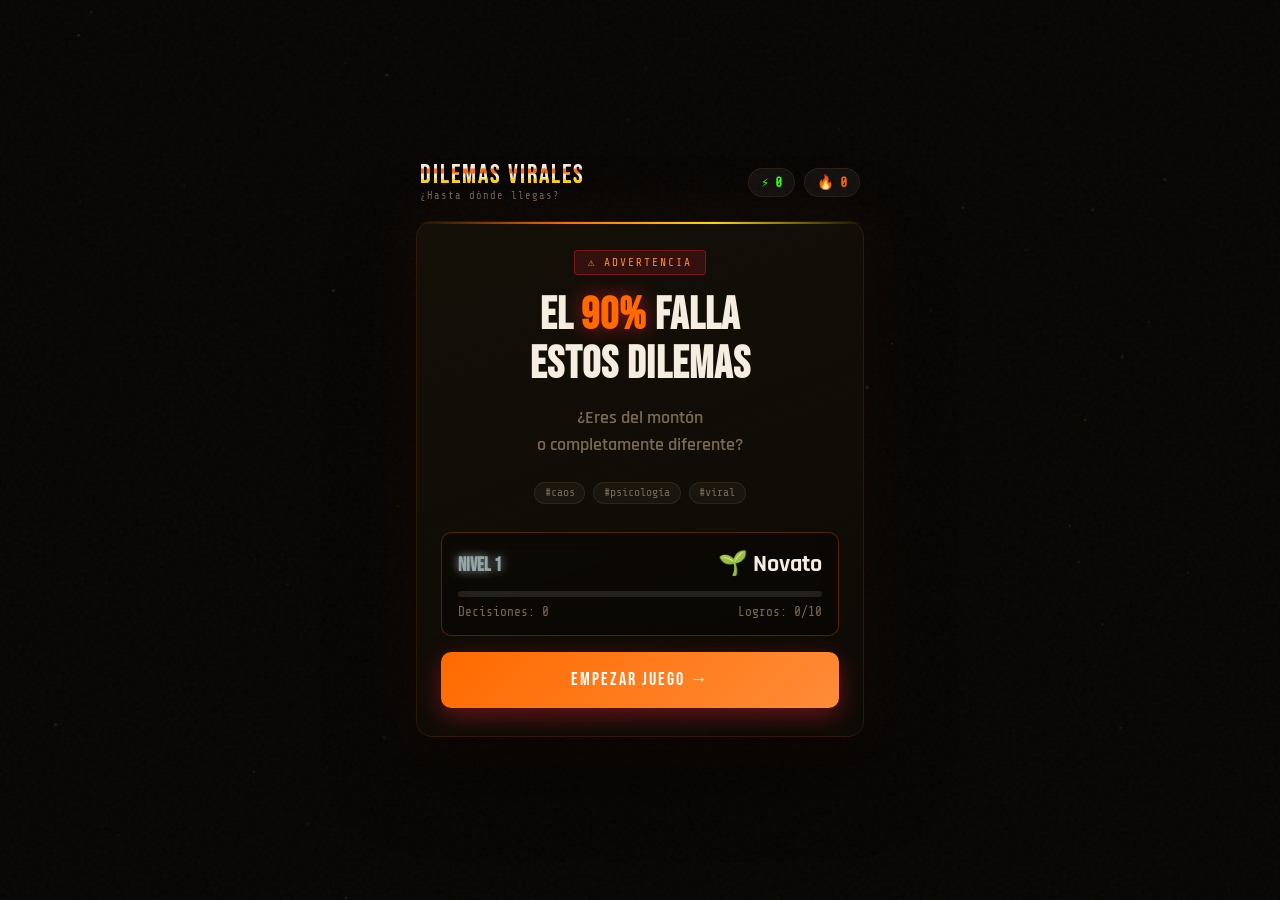
<file: index.html>
<!DOCTYPE html>
<html lang="es">
<head>
    <meta charset="UTF-8">
    <meta name="viewport" content="width=device-width, initial-scale=1.0">
    <title>Dilemas Virales | El juego de decisiones imposibles</title>
    <meta name="description" content="Juega Dilemas Virales: el juego adictivo de decisiones imposibles. Elige entre opciones absurdas y descubre qué piensa la gente.">
    
    <!-- Open Graph para Facebook/LinkedIn -->
    <meta property="og:title" content="🔥 Dilemas Virales | ¿Eres EL CAÓTICO? Descúbrelo">
    <meta property="og:description" content="Solo el 12% obtiene este resultado. Juega 5 dilemas y descubre tu arquetipo psicológico.">
    <meta property="og:image" content="https://decisiones-locas.com/og-image.jpg">
    <meta property="og:url" content="https://decisiones-locas.com">
    <meta property="og:type" content="website">
    <meta property="og:site_name" content="Decisiones Locas">
    
    <!-- Twitter Cards -->
    <meta name="twitter:card" content="summary_large_image">
    <meta name="twitter:title" content="🔥 Dilemas Virales | ¿Eres EL CAÓTICO?">
    <meta name="twitter:description" content="Solo el 12% obtiene este resultado. ¿Y tú?">
    <meta name="twitter:image" content="https://decisiones-locas.com/twitter-image.jpg">
    <meta name="twitter:site" content="@decisioneslocas">
    
    <!-- Meta tags adicionales para SEO -->
    <meta name="keywords" content="dilemas, juego, test psicológico, viral, decisiones, entretenimiento, test personalidad, dilemas imposibles">
    <meta name="author" content="Decisiones Locas">
    <meta name="robots" content="index, follow">
    <link rel="canonical" href="https://decisiones-locas.com">
    
    
    <!-- Google tag (gtag.js) -->
<script async src="https://www.googletagmanager.com/gtag/js?id=G-DX4VC4KR12"></script>
<script>
  window.dataLayer = window.dataLayer || [];
  function gtag(){dataLayer.push(arguments);}
  gtag('js', new Date());

  gtag('config', 'G-DX4VC4KR12');
</script>
    
    <!-- Structured Data para SEO -->
    <script type="application/ld+json">
    {
      "@context": "https://schema.org",
      "@type": "Game",
      "name": "Decisiones Locas",
      "description": "Juego de decisiones imposibles con análisis psicológico viral",
      "url": "https://decisiones-locas.com",
      "image": "https://decisiones-locas.com/og-image.jpg",
      "aggregateRating": {
        "@type": "AggregateRating",
        "ratingValue": "4.8",
        "ratingCount": "15000"
      },
      "genre": ["Entertainment", "Psychology", "Quiz"],
      "gamePlatform": "Web Browser"
    }
    </script>
    
    <link rel="preconnect" href="https://fonts.googleapis.com">
    <link href="https://fonts.googleapis.com/css2?family=Bebas+Neue&family=Rajdhani:wght@400;600;700&family=Share+Tech+Mono&display=swap" rel="stylesheet">
    <link rel="stylesheet" href="styles.css">
</head>
<body>
    <div class="scanlines"></div>
    <div class="noise-overlay"></div>
    <canvas id="particleCanvas"></canvas>

    <main class="game-container">
        <header class="game-header">
            <div class="logo-wrap">
                <span class="glitch-text" data-text="DILEMAS VIRALES">DILEMAS VIRALES</span>
                <span class="logo-sub">¿Hasta dónde llegas?</span>
            </div>
            <div class="stats">
                <span class="stat-pill">
                    <span class="stat-icon">⚡</span>
                    <span id="decisionCount">0</span>
                </span>
                <span class="stat-pill streak-pill">
                    <span class="stat-icon">🔥</span>
                    <span id="streak">0</span>
                </span>
            </div>
        </header>

        <section class="game-area" id="gameArea">
            <!-- Pantalla de inicio -->
            <div class="start-screen" id="startScreen">
                <div class="start-badge">⚠️ ADVERTENCIA</div>
                <h2 class="start-title">El <span class="highlight">90%</span> falla<br>estos dilemas</h2>
                <p class="start-sub">¿Eres del montón<br>o completamente diferente?</p>
                <div class="start-tags">
                    <span>#caos</span><span>#psicología</span><span>#viral</span>
                </div>
                
                <!-- Información de nivel y progreso -->
                <div class="level-info" id="levelInfo">
                    <div class="level-header">
                        <span class="level-display" id="levelDisplay">Nivel 1</span>
                        <span class="level-name" id="levelName">🌱 Novato</span>
                    </div>
                    <div class="level-progress-bar">
                        <div class="level-progress" id="levelProgress"></div>
                    </div>
                    <div class="level-stats" id="levelStats">
                        <span>Decisiones: <span id="totalDecisionsDisplay">0</span></span>
                        <span>Logros: <span id="achievementsCount">0</span>/10</span>
                    </div>
                </div>
                
                <button class="btn-primary" id="startBtn">
                    <span class="btn-inner">EMPEZAR JUEGO →</span>
                </button>
            </div>

            <!-- Pantalla de dilema -->
            <div class="dilemma-screen hidden" id="dilemmaScreen">
                <div class="timer-wrap">
                    <div class="timer-container">
                        <div class="timer-bar" id="timerBar"></div>
                    </div>
                    <span class="timer-countdown" id="timerCountdown">5</span>
                </div>
                
                <div class="dilemma-content">
                    <div class="dilemma-number" id="dilemmaNum">DILEMA #1</div>
                    <h2 id="dilemmaQuestion" class="dilemma-question"></h2>
                </div>

                <div class="options-container hidden" id="optionsContainer">
                    <button class="option-btn" id="optionA" data-option="A">
                        <span class="option-label">A</span>
                        <span class="option-text" id="textA"></span>
                    </button>
                    <div class="vs-divider">VS</div>
                    <button class="option-btn" id="optionB" data-option="B">
                        <span class="option-label">B</span>
                        <span class="option-text" id="textB"></span>
                    </button>
                </div>

                <div class="reveal-countdown" id="revealCountdown">
                    <span class="reveal-text">PREPÁRATE</span>
                    <div class="reveal-dots">
                        <span></span><span></span><span></span>
                    </div>
                </div>
            </div>

            <!-- Pantalla de resultado normal -->
            <div class="result-screen hidden" id="resultScreen">
                <div class="result-content">
                    <div class="result-badge" id="resultBadge">MAYORÍA ELIGIÓ ESTO</div>
                    <div class="percentage-display" id="percentageDisplay"></div>
                    <p class="result-text" id="resultText"></p>
                    <p class="sarcastic-response" id="sarcasticResponse"></p>
                    <p class="psychological-insight hidden" id="psychologicalInsight"></p>
                    <p class="milestone-message hidden" id="milestoneMessage"></p>
                </div>
                <button class="btn-primary" id="nextBtn">
                    <span class="btn-inner">SIGUIENTE DILEMA →</span>
                </button>
            </div>

            <!-- Pantalla de análisis (delay dramático) -->
            <div class="analyzing-screen hidden" id="analyzingScreen">
                <div class="analyzing-spinner"></div>
                <div class="analyzing-text">ANALIZANDO TUS DECISIONES...</div>
                <div class="analyzing-sub">Descifrando tu psique en tiempo real</div>
                <div class="analyzing-dots">
                    <span></span><span></span><span></span>
                </div>
            </div>

            <!-- Pantalla de resultado psicológico VIRAL -->
            <div class="psych-result-screen hidden" id="psychResultScreen">
                <div class="psych-badge-exclusive">🔥 RESULTADO EXCLUSIVO</div>
                
                <div class="psych-title-wrap">
                    <span class="psych-emoji" id="psychEmoji">😈</span>
                    <div class="psych-archetype-block">
                        <div class="psych-eres">ERES:</div>
                        <div class="psych-archetype" id="psychArchetype">EL CAÓTICO</div>
                        <div class="psych-archetype-sub" id="psychArchetypeSub">INTELIGENTE</div>
                    </div>
                </div>
                
                <!-- Presión social -->
                <div class="social-proof" id="socialProof">
                    <div class="rarity-badge">
                        <span class="rarity-pct" id="rarityPct">12%</span>
                        <span class="rarity-text">obtienen este resultado</span>
                    </div>
                    <div class="comparison-text" id="comparisonText">La mayoría no responde como tú</div>
                </div>
                
                <div class="psych-bars-container">
                    <div class="psych-bar-row">
                        <span class="psych-bar-label">CAOS</span>
                        <div class="psych-bar-track">
                            <div class="psych-bar psych-bar-caos" id="barCaos" style="width:0%"></div>
                        </div>
                        <span class="psych-bar-pct" id="pctCaos">0%</span>
                    </div>
                    <div class="psych-bar-row">
                        <span class="psych-bar-label">EGO</span>
                        <div class="psych-bar-track">
                            <div class="psych-bar psych-bar-ego" id="barEgo" style="width:0%"></div>
                        </div>
                        <span class="psych-bar-pct" id="pctEgo">0%</span>
                    </div>
                    <div class="psych-bar-row">
                        <span class="psych-bar-label">LÓGICA</span>
                        <div class="psych-bar-track">
                            <div class="psych-bar psych-bar-logica" id="barLogica" style="width:0%"></div>
                        </div>
                        <span class="psych-bar-pct" id="pctLogica">0%</span>
                    </div>
                    <div class="psych-bar-row">
                        <span class="psych-bar-label">EMOCIÓN</span>
                        <div class="psych-bar-track">
                            <div class="psych-bar psych-bar-emocional" id="barEmocional" style="width:0%"></div>
                        </div>
                        <span class="psych-bar-pct" id="pctEmocional">0%</span>
                    </div>
                </div>

                <div class="psych-description" id="psychDescription">Amas el desorden y tomas decisiones con estilo.</div>
                <div class="psych-traits" id="psychTraits"></div>
                
                <div class="psych-cta">
                    <div class="cta-text">¿Tus amigos obtendrán el mismo resultado?</div>
                    <div class="psych-site">DECISIONES-LOCAS.COM</div>
                </div>

                <div class="psych-actions">
                    <button class="btn-compare" id="compareBtn">🔄 COMPARAR CON TUS AMIGOS</button>
                    <button class="btn-download hidden" id="downloadBtn">⬇️ DESCARGAR IMAGEN</button>
                    
                    <!-- Botones de compartir específicos por plataforma -->
                    <div class="share-buttons-container">
                        <button class="btn-share-twitter" id="shareTwitterBtn">🐦 COMPARTIR EN TWITTER</button>
                        <button class="btn-share-whatsapp" id="shareWhatsAppBtn">💚 COMPARTIR EN WHATSAPP</button>
                        <button class="btn-share-facebook" id="shareFacebookBtn">📘 COMPARTIR EN FACEBOOK</button>
                        <button class="btn-share-copy" id="shareCopyBtn">📋 COPIAR LINK</button>
                    </div>
                    
                    <button class="btn-continue-small" id="continueBtn">Seguir jugando →</button>
                </div>
            </div>

            <!-- Canvas oculto para generar imagen -->
            <canvas id="shareCanvas" width="1080" height="1920" style="display:none;"></canvas>
        </section>
    </main>

    <div class="toast" id="toast">¡Copiado! 🔥 Ahora compártelo</div>

    <script src="script.js"></script>
</body>
</html>
</file>
<file: styles.css>
/* ============================================
   DILEMAS VIRALES - REDISEÑO VIRAL
   Estilo: Dark glitch, neon, cinematic
   ============================================ */

@import url('https://fonts.googleapis.com/css2?family=Bebas+Neue&family=Rajdhani:wght@400;600;700&family=Share+Tech+Mono&display=swap');

* {
    margin: 0;
    padding: 0;
    box-sizing: border-box;
}

:root {
    --bg: #080604;
    --bg2: #110e08;
    --card: #141008;
    --red: #ff6a00;
    --red2: #ff8c38;
    --green: #39ff14;
    --purple: #c77dff;
    --blue: #00d4ff;
    --yellow: #ffd60a;
    --text: #f5ede0;
    --muted: #7a6a55;
    --border: rgba(255,160,60,0.1);
    --font-display: 'Bebas Neue', sans-serif;
    --font-body: 'Rajdhani', sans-serif;
    --font-mono: 'Share Tech Mono', monospace;
    --timer-duration: 5s;
}

html { font-size: 16px; }

body {
    font-family: var(--font-body);
    background: var(--bg);
    color: var(--text);
    height: 100vh;
    height: 100dvh; /* Dynamic viewport height para móvil */
    display: flex;
    flex-direction: column;
    align-items: center;
    justify-content: center;
    overflow: hidden;
    position: relative;
    touch-action: manipulation; /* Optimizar para touch */
}

/* ---- EFECTOS DE FONDO ---- */
canvas#particleCanvas {
    position: fixed;
    top: 0; left: 0;
    width: 100%; height: 100%;
    pointer-events: none;
    z-index: 0;
    opacity: 0.25;
}

.scanlines {
    position: fixed;
    top: 0; left: 0;
    width: 100%; height: 100%;
    background: repeating-linear-gradient(
        0deg,
        transparent,
        transparent 2px,
        rgba(0,0,0,0.15) 2px,
        rgba(0,0,0,0.15) 4px
    );
    pointer-events: none;
    z-index: 1;
}

.noise-overlay {
    position: fixed;
    top: 0; left: 0;
    width: 100%; height: 100%;
    opacity: 0.03;
    background-image: url("data:image/svg+xml,%3Csvg viewBox='0 0 256 256' xmlns='http://www.w3.org/2000/svg'%3E%3Cfilter id='noise'%3E%3CfeTurbulence type='fractalNoise' baseFrequency='0.9' numOctaves='4' stitchTiles='stitch'/%3E%3C/filter%3E%3Crect width='100%25' height='100%25' filter='url(%23noise)'/%3E%3C/svg%3E");
    pointer-events: none;
    z-index: 2;
}

/* ---- CONTENEDOR PRINCIPAL ---- */
.game-container {
    width: 100%;
    max-width: 480px;
    padding: 1rem;
    display: flex;
    flex-direction: column;
    align-items: center;
    position: relative;
    z-index: 10;
}

/* ---- HEADER ---- */
.game-header {
    width: 100%;
    display: flex;
    justify-content: space-between;
    align-items: center;
    margin-bottom: 1.25rem;
    padding: 0 0.25rem;
}

.logo-wrap {
    display: flex;
    flex-direction: column;
    line-height: 1;
}

/* Efecto glitch en el logo */
.glitch-text {
    font-family: var(--font-display);
    font-size: 1.6rem;
    letter-spacing: 2px;
    color: var(--text);
    position: relative;
    display: inline-block;
}

.glitch-text::before,
.glitch-text::after {
    content: attr(data-text);
    position: absolute;
    top: 0; left: 0;
    width: 100%;
    font-family: var(--font-display);
    font-size: 1.6rem;
    letter-spacing: 2px;
}

.glitch-text::before {
    color: var(--red);
    animation: glitch1 4s infinite;
    clip-path: polygon(0 20%, 100% 20%, 100% 40%, 0 40%);
}

.glitch-text::after {
    color: var(--yellow);
    animation: glitch2 4s infinite;
    clip-path: polygon(0 60%, 100% 60%, 100% 80%, 0 80%);
}

@keyframes glitch1 {
    0%, 95% { transform: translate(0); opacity: 0; }
    96% { transform: translate(-3px, 1px); opacity: 0.8; }
    97% { transform: translate(2px, -1px); opacity: 0.8; }
    100% { transform: translate(0); opacity: 0; }
}

@keyframes glitch2 {
    0%, 93% { transform: translate(0); opacity: 0; }
    94% { transform: translate(3px, -1px); opacity: 0.8; }
    95% { transform: translate(-2px, 1px); opacity: 0.8; }
    100% { transform: translate(0); opacity: 0; }
}

.logo-sub {
    font-family: var(--font-mono);
    font-size: 0.65rem;
    color: var(--muted);
    letter-spacing: 1px;
    margin-top: 2px;
}

.stats {
    display: flex;
    gap: 0.6rem;
}

.stat-pill {
    background: rgba(255,255,255,0.05);
    border: 1px solid var(--border);
    padding: 0.35rem 0.75rem;
    border-radius: 20px;
    font-family: var(--font-mono);
    font-size: 0.85rem;
    font-weight: 600;
    display: flex;
    align-items: center;
    gap: 0.35rem;
    color: var(--green);
}

.streak-pill {
    color: var(--red);
}

/* ---- ÁREA DE JUEGO ---- */
.game-area {
    width: 100%;
    background: linear-gradient(160deg, #141008 0%, #0d0a05 100%);
    border: 1px solid rgba(255,106,0,0.12);
    border-radius: 16px;
    padding: 1.75rem 1.5rem;
    box-shadow: 0 0 60px rgba(255,106,0,0.06), 0 30px 80px rgba(0,0,0,0.6);
    min-height: 440px;
    display: flex;
    flex-direction: column;
    justify-content: center;
    position: relative;
    overflow: visible;
}

/* Línea de acento superior */
.game-area::before {
    content: '';
    position: absolute;
    top: 0; left: 0;
    width: 100%; height: 2px;
    background: linear-gradient(90deg, transparent, var(--red), var(--yellow), transparent);
}

.hidden { display: none !important; }

/* ---- PANTALLA DE INICIO ---- */
.start-screen {
    text-align: center;
    animation: fadeUp 0.5s ease-out;
}

.start-badge {
    display: inline-block;
    background: rgba(232, 35, 58, 0.15);
    border: 1px solid rgba(232, 35, 58, 0.4);
    color: var(--red2);
    font-family: var(--font-mono);
    font-size: 0.7rem;
    letter-spacing: 2px;
    padding: 0.3rem 0.8rem;
    border-radius: 4px;
    margin-bottom: 1rem;
}

.start-title {
    font-family: var(--font-display);
    font-size: 2.8rem;
    line-height: 1.1;
    margin-bottom: 1rem;
    letter-spacing: 1px;
}

.start-title .highlight {
    color: var(--red);
    text-shadow: 0 0 20px rgba(232, 35, 58, 0.6);
}

.start-sub {
    font-size: 1.1rem;
    color: var(--muted);
    font-weight: 600;
    margin-bottom: 1.5rem;
    line-height: 1.5;
}

.start-tags {
    display: flex;
    gap: 0.5rem;
    justify-content: center;
    margin-bottom: 1.75rem;
    flex-wrap: wrap;
}

.start-tags span {
    font-family: var(--font-mono);
    font-size: 0.72rem;
    color: var(--muted);
    background: rgba(255,255,255,0.04);
    border: 1px solid var(--border);
    padding: 0.2rem 0.6rem;
    border-radius: 20px;
}

.start-warning {
    font-family: var(--font-mono);
    font-size: 0.7rem;
    color: var(--muted);
    margin-top: 1rem;
    letter-spacing: 0.5px;
}

/* ---- PANTALLA DE DILEMA ---- */
.dilemma-screen {
    animation: slideRight 0.3s ease-out;
}

/* Timer */
.timer-wrap {
    display: flex;
    align-items: center;
    gap: 0.75rem;
    margin-bottom: 1.5rem;
}

.timer-container {
    flex: 1;
    height: 5px;
    background: rgba(255,255,255,0.07);
    border-radius: 3px;
    overflow: hidden;
}

.timer-bar {
    height: 100%;
    width: 100%;
    background: linear-gradient(90deg, var(--green) 0%, var(--yellow) 60%, var(--red) 100%);
    border-radius: 3px;
    transform-origin: left;
}

.timer-bar.active {
    animation: timerCountdown var(--timer-duration) linear forwards;
}

.timer-bar.paused {
    animation-play-state: paused;
}

@keyframes timerCountdown {
    from { transform: scaleX(1); }
    to { transform: scaleX(0); }
}

.timer-countdown {
    font-family: var(--font-mono);
    font-size: 0.8rem;
    color: var(--muted);
    min-width: 12px;
    text-align: right;
}

/* Número de dilema */
.dilemma-number {
    font-family: var(--font-mono);
    font-size: 0.7rem;
    color: var(--red);
    letter-spacing: 2px;
    margin-bottom: 0.75rem;
}

.dilemma-content {
    margin-bottom: 1.75rem;
}

.dilemma-question {
    font-family: var(--font-body);
    font-size: 1.35rem;
    font-weight: 700;
    line-height: 1.4;
    color: var(--text);
    animation: questionAppear 0.4s ease-out;
}

@keyframes questionAppear {
    0% { opacity: 0; transform: translateY(-10px); }
    100% { opacity: 1; transform: translateY(0); }
}

/* Contador de revelación de opciones */
.reveal-countdown {
    display: flex;
    flex-direction: column;
    align-items: center;
    justify-content: center;
    gap: 0.75rem;
    padding: 2rem 0;
    animation: fadeUp 0.3s ease-out;
}

.reveal-countdown.hidden {
    display: none !important;
}

.reveal-text {
    font-family: var(--font-display);
    font-size: 1.2rem;
    color: var(--red);
    letter-spacing: 4px;
    animation: pulseText 1s ease-in-out infinite;
}

@keyframes pulseText {
    0%, 100% { opacity: 0.6; }
    50% { opacity: 1; }
}

.reveal-dots {
    display: flex;
    gap: 0.5rem;
}

.reveal-dots span {
    width: 8px;
    height: 8px;
    background: var(--red);
    border-radius: 50%;
    animation: dotPulse 0.6s ease-in-out infinite;
}

.reveal-dots span:nth-child(2) { animation-delay: 0.15s; }
.reveal-dots span:nth-child(3) { animation-delay: 0.3s; }

@keyframes dotPulse {
    0%, 100% { transform: scale(0.6); opacity: 0.4; }
    50% { transform: scale(1); opacity: 1; box-shadow: 0 0 10px var(--red); }
}

/* Opciones */
.options-container {
    display: flex;
    flex-direction: column;
    gap: 0.5rem;
    animation: optionsReveal 0.5s ease-out;
}

.options-container.hidden {
    display: none !important;
}

@keyframes optionsReveal {
    0% { opacity: 0; transform: translateY(20px) scale(0.98); }
    60% { transform: translateY(-3px) scale(1.01); }
    100% { opacity: 1; transform: translateY(0) scale(1); }
}

.vs-divider {
    text-align: center;
    font-family: var(--font-display);
    font-size: 1rem;
    color: var(--red);
    letter-spacing: 3px;
    padding: 0.4rem 0;
    position: relative;
}

.vs-divider::before,
.vs-divider::after {
    content: '';
    position: absolute;
    top: 50%;
    width: 35%;
    height: 1px;
    background: var(--border);
}

.vs-divider::before { left: 0; }
.vs-divider::after { right: 0; }

.option-btn {
    display: flex;
    align-items: center;
    gap: 1rem;
    padding: 1.1rem 1.25rem;
    background: rgba(255,255,255,0.03);
    border: 1px solid rgba(255,255,255,0.08);
    border-radius: 12px;
    color: var(--text);
    cursor: pointer;
    transition: all 0.18s ease;
    text-align: left;
    width: 100%;
    position: relative;
    overflow: hidden;
}

.option-btn::before {
    content: '';
    position: absolute;
    inset: 0;
    background: linear-gradient(135deg, rgba(232,35,58,0.08), transparent);
    opacity: 0;
    transition: opacity 0.2s;
}

.option-btn:hover {
    border-color: rgba(232, 35, 58, 0.5);
    background: rgba(232,35,58,0.06);
    transform: translateX(4px);
}

.option-btn:hover::before { opacity: 1; }

.option-btn:active {
    transform: translateX(2px) scale(0.99);
}

.option-label {
    display: flex;
    align-items: center;
    justify-content: center;
    width: 36px;
    height: 36px;
    background: linear-gradient(135deg, var(--red) 0%, var(--red2) 100%);
    border-radius: 8px;
    font-family: var(--font-display);
    font-size: 1.2rem;
    flex-shrink: 0;
    box-shadow: 0 4px 12px rgba(232,35,58,0.4);
}

.option-text {
    font-size: 1rem;
    font-weight: 600;
    line-height: 1.4;
    flex: 1;
}

/* Seleccionado / no seleccionado */
.option-btn.selected {
    border-color: var(--green);
    background: rgba(0, 255, 136, 0.07);
    transform: translateX(4px);
    box-shadow: 0 0 20px rgba(0,255,136,0.15);
}

.option-btn.selected .option-label {
    background: var(--green);
    color: #000;
    animation: labelPop 0.3s ease-out;
}

.option-btn.unselected {
    opacity: 0.35;
    filter: grayscale(0.6);
}

@keyframes labelPop {
    0% { transform: scale(1); }
    50% { transform: scale(1.2); }
    100% { transform: scale(1); }
}

/* ---- PANTALLA DE RESULTADO NORMAL ---- */
.result-screen {
    text-align: center;
    animation: fadeUp 0.3s ease-out;
}

.result-badge {
    display: inline-block;
    background: rgba(255, 214, 10, 0.1);
    border: 1px solid rgba(255,214,10,0.3);
    color: var(--yellow);
    font-family: var(--font-mono);
    font-size: 0.65rem;
    letter-spacing: 2px;
    padding: 0.25rem 0.75rem;
    border-radius: 4px;
    margin-bottom: 0.75rem;
}

.percentage-display {
    font-family: var(--font-display);
    font-size: 5rem;
    line-height: 1;
    color: var(--red);
    text-shadow: 0 0 30px rgba(232,35,58,0.5);
    margin-bottom: 0.25rem;
    animation: popIn 0.5s ease-out;
}

.result-text {
    font-family: var(--font-mono);
    font-size: 0.75rem;
    color: var(--muted);
    margin-bottom: 1.25rem;
    letter-spacing: 1px;
}

.sarcastic-response {
    font-size: 1.05rem;
    font-weight: 600;
    color: var(--text);
    font-style: italic;
    padding: 1rem 1.25rem;
    background: rgba(255,255,255,0.04);
    border-radius: 10px;
    border-left: 3px solid var(--red);
    line-height: 1.5;
    margin-bottom: 1.5rem;
    animation: slideRight 0.4s ease-out 0.2s both;
}

.sarcastic-response[data-categoria="sarcastico"] { border-left-color: #ff9f43; }
.sarcastic-response[data-categoria="psicologico"] { border-left-color: var(--purple); }
.sarcastic-response[data-categoria="provocador"] { border-left-color: var(--red2); }
.sarcastic-response[data-categoria="humorAcido"] { border-left-color: var(--blue); }
.sarcastic-response[data-categoria="analisis"] { border-left-color: var(--green); }

.psychological-insight {
    font-size: 0.95rem;
    color: var(--purple);
    font-weight: 600;
    padding: 0.7rem 1rem;
    background: rgba(155, 93, 229, 0.1);
    border: 1px solid rgba(155, 93, 229, 0.3);
    border-radius: 10px;
    margin-top: 0.75rem;
    margin-bottom: 0.75rem;
    animation: fadeUp 0.5s ease-out;
}

.milestone-message {
    font-size: 0.95rem;
    font-weight: 700;
    padding: 0.7rem 1rem;
    background: rgba(232,35,58,0.08);
    border: 1px solid rgba(232,35,58,0.25);
    border-radius: 10px;
    margin-top: 0.75rem;
    margin-bottom: 0.75rem;
    animation: fadeUp 0.5s ease-out;
}

.insight-animate, .milestone-animate {
    animation: fadeUp 0.5s ease-out;
}

/* ---- BOTONES PRINCIPALES ---- */
.btn-primary {
    width: 100%;
    padding: 1.1rem 2rem;
    background: linear-gradient(135deg, var(--red) 0%, var(--red2) 100%);
    border: none;
    border-radius: 10px;
    color: white;
    font-family: var(--font-display);
    font-size: 1.1rem;
    letter-spacing: 2px;
    cursor: pointer;
    transition: all 0.2s ease;
    box-shadow: 0 8px 24px rgba(232,35,58,0.4);
    position: relative;
    overflow: hidden;
}

.btn-primary::after {
    content: '';
    position: absolute;
    inset: 0;
    background: linear-gradient(135deg, rgba(255,255,255,0.15), transparent);
    opacity: 0;
    transition: opacity 0.2s;
}

.btn-primary:hover {
    transform: translateY(-3px);
    box-shadow: 0 14px 32px rgba(232,35,58,0.55);
}

.btn-primary:hover::after { opacity: 1; }
.btn-primary:active { transform: translateY(-1px); }

/* ---- PANTALLA PSICOLÓGICA VIRAL ---- */
.psych-result-screen {
    text-align: center;
    animation: fadeUp 0.4s ease-out;
    position: relative;
    height: 100%;
    width: 100%;
    overflow-y: auto;
    padding: 1rem 0;
    display: flex;
    flex-direction: column;
    align-items: center;
    justify-content: flex-start;
}

.psych-header {
    margin-bottom: 0.5rem;
}

.psych-label {
    font-family: var(--font-mono);
    font-size: 0.72rem;
    letter-spacing: 3px;
    color: var(--red);
    text-transform: uppercase;
}

.psych-eres-text {
    font-family: var(--font-display);
    font-size: 1.1rem;
    color: var(--muted);
    letter-spacing: 4px;
    margin-bottom: 0.3rem;
}

.psych-title-wrap {
    display: flex;
    align-items: center;
    justify-content: center;
    gap: 1rem;
    margin-bottom: 1.25rem;
}

.psych-emoji {
    font-size: 2.8rem;
    filter: drop-shadow(0 0 12px rgba(232,35,58,0.5));
    animation: floatEmoji 3s ease-in-out infinite;
}

@keyframes floatEmoji {
    0%, 100% { transform: translateY(0); }
    50% { transform: translateY(-5px); }
}

.psych-archetype-block {
    text-align: left;
}

.psych-archetype {
    font-family: var(--font-display);
    font-size: 2.2rem;
    line-height: 1;
    letter-spacing: 2px;
    color: var(--text);
    text-shadow: 0 0 20px rgba(232,35,58,0.3);
}

.psych-archetype-sub {
    font-family: var(--font-display);
    font-size: 2.8rem;
    line-height: 1;
    letter-spacing: 2px;
    color: var(--red);
    text-shadow: 0 0 30px rgba(232,35,58,0.5);
}

/* Barras psicológicas */
.psych-bars-container {
    margin-bottom: 1rem;
    display: flex;
    flex-direction: column;
    gap: 0.6rem;
}

.psych-bar-row {
    display: grid;
    grid-template-columns: 60px 1fr 44px;
    align-items: center;
    gap: 0.6rem;
}

.psych-bar-label {
    font-family: var(--font-mono);
    font-size: 0.72rem;
    font-weight: 700;
    color: var(--text);
    letter-spacing: 1px;
    text-align: right;
}

.psych-bar-track {
    height: 20px;
    background: rgba(255,255,255,0.07);
    border-radius: 4px;
    overflow: hidden;
    position: relative;
}

.psych-bar {
    height: 100%;
    border-radius: 4px;
    transition: width 1s cubic-bezier(0.4, 0, 0.2, 1);
    position: relative;
}

.psych-bar::after {
    content: '';
    position: absolute;
    top: 0; right: 0;
    width: 3px; height: 100%;
    background: rgba(255,255,255,0.4);
    border-radius: 0 4px 4px 0;
}

.psych-bar-caos { background: linear-gradient(90deg, #c0392b, #e74c3c); }
.psych-bar-ego { background: linear-gradient(90deg, #6c3483, #9b59b6); }
.psych-bar-logica { background: linear-gradient(90deg, #1a5276, #00cfff); }
.psych-bar-emocional { background: linear-gradient(90deg, #1e8449, #00ff88); }

.psych-bar-pct {
    font-family: var(--font-mono);
    font-size: 0.78rem;
    font-weight: 700;
    color: var(--text);
    text-align: left;
}

.psych-description {
    font-size: 0.95rem;
    color: var(--muted);
    font-style: italic;
    margin-bottom: 0.75rem;
    line-height: 1.5;
    font-weight: 600;
}

.psych-traits {
    display: flex;
    flex-direction: column;
    gap: 0.4rem;
    margin-bottom: 1rem;
    text-align: left;
}

.psych-trait {
    font-size: 0.95rem;
    font-weight: 700;
    display: flex;
    align-items: center;
    gap: 0.5rem;
}

.psych-cta-text {
    font-family: var(--font-body);
    font-size: 0.95rem;
    font-weight: 700;
    color: var(--text);
    margin-bottom: 0.35rem;
}

.psych-cta-text strong { color: var(--red); }

.psych-site {
    font-family: var(--font-mono);
    font-size: 0.75rem;
    color: var(--green);
    letter-spacing: 2px;
    margin-bottom: 1.25rem;
}

.psych-actions {
    display: flex;
    flex-direction: column;
    gap: 0.6rem;
}

.btn-share {
    width: 100%;
    padding: 1rem;
    background: linear-gradient(135deg, var(--red) 0%, var(--red2) 100%);
    border: none;
    border-radius: 10px;
    color: white;
    font-family: var(--font-display);
    font-size: 1.1rem;
    letter-spacing: 2px;
    cursor: pointer;
    transition: all 0.2s ease;
    box-shadow: 0 8px 24px rgba(232,35,58,0.4);
    animation: sharePulse 2s ease-in-out infinite;
}

@keyframes sharePulse {
    0%, 100% { box-shadow: 0 8px 24px rgba(232,35,58,0.4); }
    50% { box-shadow: 0 8px 32px rgba(232,35,58,0.7), 0 0 0 4px rgba(232,35,58,0.1); }
}

.btn-share:hover {
    transform: translateY(-2px);
    animation: none;
    box-shadow: 0 12px 32px rgba(232,35,58,0.6);
}

.btn-continue {
    width: 100%;
    padding: 0.75rem;
    background: transparent;
    border: 1px solid rgba(255,255,255,0.15);
    border-radius: 10px;
    color: var(--muted);
    font-family: var(--font-display);
    font-size: 1rem;
    letter-spacing: 2px;
    cursor: pointer;
    transition: all 0.2s ease;
}

.btn-continue:hover {
    border-color: rgba(255,255,255,0.3);
    color: var(--text);
}

/* ---- TOAST ---- */
.toast {
    position: fixed;
    bottom: 2rem;
    left: 50%;
    transform: translateX(-50%) translateY(100px);
    background: var(--green);
    color: #000;
    font-family: var(--font-mono);
    font-size: 0.85rem;
    font-weight: 700;
    padding: 0.75rem 1.5rem;
    border-radius: 50px;
    z-index: 1000;
    transition: transform 0.3s cubic-bezier(0.34, 1.56, 0.64, 1);
    white-space: nowrap;
}

.toast.show {
    transform: translateX(-50%) translateY(0);
}

/* ---- ANIMACIONES ---- */
@keyframes fadeUp {
    from { opacity: 0; transform: translateY(16px); }
    to { opacity: 1; transform: translateY(0); }
}

@keyframes slideRight {
    from { opacity: 0; transform: translateX(-20px); }
    to { opacity: 1; transform: translateX(0); }
}

@keyframes popIn {
    0% { opacity: 0; transform: scale(0.7); }
    70% { transform: scale(1.08); }
    100% { opacity: 1; transform: scale(1); }
}

/* ---- RESPONSIVE MÓVIL ---- */
@media (max-width: 480px) {
    html { font-size: 18px; } /* 🔥 Base grande para móvil */
    .game-container { padding: 0.75rem; height: 100vh; height: 100dvh; }
    .game-area { padding: 1.25rem; }
    .glitch-text, .glitch-text::before, .glitch-text::after { font-size: 1.3rem; }
    .start-title { font-size: 2.4rem; }
    
    /* 🔥 Pregunta legible 24px */
    .dilemma-question { 
        font-size: 1.5rem; 
        line-height: 1.4;
        margin-bottom: 1.25rem;
    }
    
    /* 🔥 Botones grandes para zona de pulgar */
    .option-btn {
        padding: 1.15rem 1.1rem;
        font-size: 1rem;
        border-radius: 12px;
        min-height: 64px;
    }
    
    .option-label {
        width: 42px;
        height: 42px;
        font-size: 1.3rem;
    }
    
    .option-text {
        font-size: 1.05rem;
        line-height: 1.35;
    }
    
    /* 🔥 Botones de acción más grandes */
    .btn-compare, .btn-download, .btn-next {
        padding: 1.1rem;
        font-size: 1.1rem;
        min-height: 56px;
    }
    
    /* 🔥 Espaciado compacto */
    .dilemma-header { margin-bottom: 1rem; }
    .options-container { gap: 0.75rem; }
    
    /* 🔥 Pantalla de análisis ajustada */
    .analyzing-screen {
        min-height: 350px;
        padding: 1.5rem 1rem;
    }
    
    .analyzing-spinner {
        width: 60px;
        height: 60px;
        margin-bottom: 1.5rem;
    }
    
    .analyzing-text {
        font-size: 1rem;
        letter-spacing: 1px;
    }
    
    .analyzing-sub {
        font-size: 0.8rem;
    }
    
    .analyzing-dots span {
        width: 8px;
        height: 8px;
    }
    
    .percentage-display { font-size: 4rem; }
    
    /* 🔥 Resultado psicológico ajustado */
    .psych-result-screen {
        padding: 0.5rem 0;
        justify-content: flex-start;
        max-height: 100vh;
        overflow-y: auto;
    }
    
    .psych-badge-exclusive {
        font-size: 0.8rem;
        padding: 0.4rem 0.8rem;
        margin-bottom: 0.8rem;
    }
    
    .psych-archetype { 
        font-size: 1.4rem; 
        line-height: 1.1;
        margin-bottom: 0.3rem;
    }
    
    .psych-archetype-sub { 
        font-size: 1.8rem; 
        line-height: 1.1;
    }
    
    .psych-emoji { 
        font-size: 2rem;
        margin-bottom: 0.5rem;
    }
    
    .psych-title-wrap {
        flex-direction: column;
        gap: 0.5rem;
        margin-bottom: 0.8rem;
        padding: 0 0.5rem;
    }
    
    .psych-archetype-block {
        text-align: center;
        width: 100%;
    }
    
    .psych-bars-container {
        width: 100%;
        padding: 0 0.5rem;
        margin-bottom: 1rem;
        gap: 0.5rem;
    }
    
    .psych-bar-row {
        grid-template-columns: 50px 1fr 40px;
        gap: 0.5rem;
    }
    
    .psych-bar-label {
        font-size: 0.65rem;
    }
    
    .psych-bar-pct {
        font-size: 0.65rem;
    }
    
    .psych-description {
        font-size: 0.9rem;
        line-height: 1.4;
        padding: 0 0.5rem;
        margin-bottom: 0.8rem;
    }
    
    .psych-traits {
        font-size: 0.8rem;
        padding: 0 0.5rem;
        margin-bottom: 0.8rem;
    }
    
    .psych-cta {
        margin-bottom: 1rem;
        padding: 0 0.5rem;
    }
    
    .cta-text {
        font-size: 0.9rem;
        margin-bottom: 0.3rem;
    }
    
    .psych-site {
        font-size: 0.8rem;
    }
    
    .psych-actions {
        padding: 0 0.5rem;
        gap: 0.8rem;
    }
    
    .btn-compare {
        font-size: 0.9rem;
        padding: 0.9rem;
        min-height: 50px;
    }
    
    .btn-download {
        font-size: 0.9rem;
        padding: 0.9rem;
        min-height: 50px;
    }
    
    .btn-continue-small {
        font-size: 0.9rem;
        padding: 0.9rem;
        min-height: 50px;
    }
}

/* ---- RESPONSIVE TABLETS ---- */
@media (max-width: 768px) and (min-width: 481px) {
    .psych-result-screen {
        padding: 1rem 0;
        justify-content: flex-start;
    }
    
    .psych-archetype { 
        font-size: 1.8rem; 
        line-height: 1.1;
    }
    
    .psych-archetype-sub { 
        font-size: 2.4rem; 
        line-height: 1.1;
    }
    
    .psych-emoji { 
        font-size: 2.5rem;
    }
    
    .psych-title-wrap {
        gap: 0.8rem;
        margin-bottom: 1.2rem;
        padding: 0 1rem;
    }
    
    .psych-bars-container {
        padding: 0 1rem;
        margin-bottom: 1.5rem;
    }
    
    .psych-description {
        font-size: 1rem;
        padding: 0 1rem;
        margin-bottom: 1.2rem;
    }
    
    .psych-traits {
        font-size: 0.9rem;
        padding: 0 1rem;
        margin-bottom: 1.2rem;
    }
    
    .psych-cta {
        padding: 0 1rem;
        margin-bottom: 1.5rem;
    }
    
    .psych-actions {
        padding: 0 1rem;
        gap: 1rem;
    }
    
    .share-buttons-container {
        grid-template-columns: 1fr 1fr;
        gap: 1rem;
        margin: 1.5rem 0;
    }
}

@media (max-width: 360px) {
    html { font-size: 16px; }
    .game-area { padding: 1rem; }
    .dilemma-question { font-size: 1.35rem; }
    .option-btn {
        padding: 1rem;
        min-height: 60px;
    }
    .start-title { font-size: 2rem; }
    
    /* Extra small screen adjustments */
    .psych-archetype { font-size: 1.2rem; }
    .psych-archetype-sub { font-size: 1.6rem; }
    .psych-emoji { font-size: 1.8rem; }
    
    .psych-bar-row {
        grid-template-columns: 45px 1fr 35px;
        gap: 0.4rem;
    }
    
    .psych-bar-label {
        font-size: 0.6rem;
    }
    
    .psych-bar-pct {
        font-size: 0.6rem;
    }
    
    .share-buttons-container {
        grid-template-columns: 1fr;
        gap: 0.5rem;
    }
    
    .btn-share-twitter,
    .btn-share-whatsapp,
    .btn-share-facebook,
    .btn-share-copy {
        font-size: 0.8rem;
        padding: 0.6rem 0.7rem;
        min-height: 44px;
    }
}

/* ---- OPTIMIZACIONES ---- */
@media (prefers-reduced-motion: reduce) {
    *, *::before, *::after {
        animation-duration: 0.01ms !important;
        transition-duration: 0.01ms !important;
    }
}

::-webkit-scrollbar { width: 6px; }
::-webkit-scrollbar-track { background: var(--bg); }
::-webkit-scrollbar-thumb { background: var(--red); border-radius: 3px; }

/* ---- PANTALLA DE ANÁLISIS ---- */
.analyzing-screen {
    text-align: center;
    display: flex;
    flex-direction: column;
    align-items: center;
    justify-content: center;
    height: 100%;
    min-height: 400px;
    width: 100%;
    padding: 2rem 1rem;
    animation: fadeUp 0.4s ease-out;
}

.analyzing-spinner {
    width: 80px;
    height: 80px;
    border: 5px solid rgba(255,106,0,0.2);
    border-top-color: var(--red);
    border-radius: 50%;
    animation: spin 1s linear infinite;
    margin-bottom: 2rem;
    flex-shrink: 0;
}

@keyframes spin {
    to { transform: rotate(360deg); }
}

.analyzing-text {
    font-family: var(--font-display);
    font-size: 1.2rem;
    color: var(--red);
    letter-spacing: 2px;
    margin-bottom: 0.5rem;
    max-width: 100%;
    word-wrap: break-word;
}

.analyzing-sub {
    font-family: var(--font-mono);
    font-size: 0.9rem;
    color: var(--muted);
    letter-spacing: 1px;
    margin-bottom: 1.5rem;
    max-width: 100%;
}

.analyzing-dots {
    display: flex;
    gap: 0.5rem;
    flex-shrink: 0;
}

.analyzing-dots span {
    width: 10px;
    height: 10px;
    background: var(--red);
    border-radius: 50%;
    animation: dotPulse 0.6s ease-in-out infinite;
}

.analyzing-dots span:nth-child(2) { animation-delay: 0.2s; }
.analyzing-dots span:nth-child(3) { animation-delay: 0.4s; }

/* ---- PRESIÓN SOCIAL EN RESULTADO ---- */
.social-proof {
    background: rgba(255,214,10,0.08);
    border: 1px solid rgba(255,214,10,0.3);
    border-radius: 12px;
    padding: 0.75rem 1rem;
    margin-bottom: 1rem;
    text-align: center;
    animation: fadeUp 0.5s ease-out 0.4s both;
}

.rarity-badge {
    display: flex;
    align-items: baseline;
    justify-content: center;
    gap: 0.5rem;
    margin-bottom: 0.25rem;
}

.rarity-pct {
    font-family: var(--font-display);
    font-size: 2rem;
    color: var(--yellow);
    line-height: 1;
}

.rarity-text {
    font-family: var(--font-mono);
    font-size: 0.7rem;
    color: var(--yellow);
    text-transform: uppercase;
    letter-spacing: 1px;
}

.comparison-text {
    font-size: 0.9rem;
    color: var(--text);
    font-weight: 600;
    font-style: italic;
}

.psych-badge-exclusive {
    font-family: var(--font-mono);
    font-size: 0.65rem;
    letter-spacing: 2px;
    color: var(--red);
    background: rgba(232,35,58,0.1);
    border: 1px solid rgba(232,35,58,0.3);
    padding: 0.3rem 0.75rem;
    border-radius: 4px;
    margin-bottom: 0.75rem;
    display: inline-block;
}

.psych-eres {
    font-family: var(--font-display);
    font-size: 1rem;
    color: var(--muted);
    letter-spacing: 3px;
    margin-bottom: 0.25rem;
}

.psych-cta {
    text-align: center;
    margin-bottom: 1rem;
}

.psych-cta .cta-text {
    font-size: 0.95rem;
    font-weight: 600;
    color: var(--text);
    margin-bottom: 0.25rem;
}

/* ---- BOTONES VIRALES ---- */
.btn-compare {
    width: 100%;
    padding: 1.1rem;
    background: linear-gradient(135deg, var(--red) 0%, var(--red2) 100%);
    border: none;
    border-radius: 10px;
    color: white;
    font-family: var(--font-display);
    font-size: 1.1rem;
    letter-spacing: 2px;
    cursor: pointer;
    transition: all 0.2s ease;
    box-shadow: 0 8px 24px rgba(232,35,58,0.4);
    animation: comparePulse 2s ease-in-out infinite;
    margin-bottom: 0.5rem;
}

@keyframes comparePulse {
    0%, 100% { box-shadow: 0 8px 24px rgba(232,35,58,0.4); }
    50% { box-shadow: 0 8px 32px rgba(232,35,58,0.6), 0 0 0 4px rgba(232,35,58,0.1); }
}

.btn-compare:hover {
    transform: translateY(-2px);
    animation: none;
    box-shadow: 0 12px 32px rgba(232,35,58,0.55);
}

.btn-download {
    width: 100%;
    padding: 0.9rem;
    background: rgba(255,255,255,0.08);
    border: 2px dashed var(--muted);
    border-radius: 10px;
    color: var(--text);
    font-family: var(--font-body);
    font-size: 1rem;
    font-weight: 600;
    cursor: pointer;
    transition: all 0.2s ease;
    margin-bottom: 0.5rem;
}

.btn-download:hover {
    border-color: var(--green);
    color: var(--green);
    background: rgba(57,255,20,0.05);
}

.btn-continue-small {
    width: 100%;
    padding: 0.6rem;
    background: transparent;
    border: none;
    color: var(--muted);
    font-family: var(--font-body);
    font-size: 0.9rem;
    cursor: pointer;
    transition: all 0.2s ease;
}

.btn-continue-small:hover {
    color: var(--text);
}

/* ============================================
   SISTEMA DE NIVELES Y LOGROS
   ============================================ */
.level-info {
    background: rgba(0, 0, 0, 0.3);
    border: 1px solid rgba(255, 106, 0, 0.3);
    border-radius: 10px;
    padding: 1rem;
    margin: 1rem 0;
    backdrop-filter: blur(10px);
}

.level-header {
    display: flex;
    justify-content: space-between;
    align-items: center;
    margin-bottom: 0.5rem;
}

.level-display {
    font-family: var(--font-display);
    font-size: 1.2rem;
    font-weight: 900;
    color: #95a5a6;
    text-shadow: 0 0 10px currentColor;
}

.level-name {
    font-family: var(--font-body);
    font-size: 1rem;
    font-weight: 700;
    color: var(--text);
}

.level-progress-bar {
    width: 100%;
    height: 6px;
    background: rgba(255, 255, 255, 0.1);
    border-radius: 3px;
    overflow: hidden;
    margin-bottom: 0.5rem;
}

.level-progress {
    height: 100%;
    background: linear-gradient(90deg, var(--red) 0%, var(--red2) 100%);
    width: 0%;
    transition: width 0.5s ease;
    border-radius: 3px;
}

.level-stats {
    display: flex;
    justify-content: space-between;
    font-family: var(--font-mono);
    font-size: 0.8rem;
    color: var(--muted);
}

/* Notificaciones de nivel y logros */
.level-up-notification,
.achievement-notification {
    position: fixed;
    top: 50%;
    left: 50%;
    transform: translate(-50%, -50%) scale(0.8);
    background: rgba(0, 0, 0, 0.95);
    border: 2px solid var(--red);
    border-radius: 15px;
    padding: 2rem;
    z-index: 10000;
    opacity: 0;
    transition: all 0.3s ease;
    backdrop-filter: blur(20px);
    box-shadow: 0 0 50px rgba(255, 106, 0, 0.5);
}

.level-up-notification.show,
.achievement-notification.show {
    opacity: 1;
    transform: translate(-50%, -50%) scale(1);
}

.level-up-content,
.achievement-content {
    display: flex;
    align-items: center;
    gap: 1.5rem;
    text-align: left;
}

.level-icon,
.achievement-icon {
    font-size: 3rem;
    animation: bounce 1s infinite;
}

.level-text,
.achievement-text {
    flex: 1;
}

.level-title,
.achievement-title {
    font-family: var(--font-display);
    font-size: 1.2rem;
    font-weight: 900;
    color: var(--red);
    margin-bottom: 0.5rem;
    text-transform: uppercase;
    letter-spacing: 2px;
}

.level-name,
.achievement-name {
    font-family: var(--font-body);
    font-size: 1.5rem;
    font-weight: 700;
    color: var(--text);
    margin-bottom: 0.25rem;
}

.level-progress,
.achievement-desc {
    font-family: var(--font-body);
    font-size: 0.9rem;
    color: var(--muted);
}

@keyframes bounce {
    0%, 100% { transform: translateY(0); }
    50% { transform: translateY(-10px); }
}

/* Pantalla de resultado compartido */
.shared-result-screen {
    text-align: center;
    padding: 2rem;
    background: rgba(0, 0, 0, 0.9);
    border-radius: 15px;
    border: 1px solid var(--red);
    backdrop-filter: blur(20px);
}

.shared-badge {
    font-family: var(--font-display);
    font-size: 1rem;
    font-weight: 900;
    color: var(--red);
    margin-bottom: 1rem;
    text-transform: uppercase;
    letter-spacing: 2px;
}

.shared-archetype {
    margin: 2rem 0;
}

.archetype-display {
    background: rgba(255, 106, 0, 0.1);
    border: 1px solid var(--red);
    border-radius: 10px;
    padding: 1.5rem;
    backdrop-filter: blur(10px);
}

.archetype-emoji {
    font-size: 4rem;
    margin-bottom: 1rem;
}

.archetype-title {
    font-family: var(--font-display);
    font-size: 2rem;
    font-weight: 900;
    color: var(--red);
    margin-bottom: 0.5rem;
}

.archetype-subtitle {
    font-family: var(--font-body);
    font-size: 1.2rem;
    font-weight: 700;
    color: var(--text);
    margin-bottom: 1rem;
}

.archetype-rarity {
    font-family: var(--font-mono);
    font-size: 1rem;
    color: var(--yellow);
    text-transform: uppercase;
    letter-spacing: 1px;
}

/* ---- BOTONES DE COMPARTIR ESPECÍFICOS ---- */
.share-buttons-container {
    display: grid;
    grid-template-columns: 1fr 1fr;
    gap: 0.8rem;
    margin: 1.5rem 0;
    width: 100%;
}

.btn-share-twitter,
.btn-share-whatsapp,
.btn-share-facebook,
.btn-share-copy {
    background: rgba(255, 255, 255, 0.1);
    border: 1px solid rgba(255, 255, 255, 0.2);
    border-radius: 10px;
    padding: 0.8rem 1rem;
    font-family: var(--font-body);
    font-size: 0.9rem;
    font-weight: 600;
    color: var(--text);
    cursor: pointer;
    transition: all 0.3s ease;
    backdrop-filter: blur(10px);
    text-align: center;
    min-height: 44px;
    display: flex;
    align-items: center;
    justify-content: center;
}

.btn-share-twitter:hover {
    background: rgba(29, 161, 242, 0.2);
    border-color: #1DA1F2;
    color: #1DA1F2;
    transform: translateY(-2px);
    box-shadow: 0 4px 15px rgba(29, 161, 242, 0.3);
}

.btn-share-whatsapp:hover {
    background: rgba(37, 211, 102, 0.2);
    border-color: #25D366;
    color: #25D366;
    transform: translateY(-2px);
    box-shadow: 0 4px 15px rgba(37, 211, 102, 0.3);
}

.btn-share-facebook:hover {
    background: rgba(24, 119, 242, 0.2);
    border-color: #1877F2;
    color: #1877F2;
    transform: translateY(-2px);
    box-shadow: 0 4px 15px rgba(24, 119, 242, 0.3);
}

.btn-share-copy:hover {
    background: rgba(255, 106, 0, 0.2);
    border-color: var(--red);
    color: var(--red);
    transform: translateY(-2px);
    box-shadow: 0 4px 15px rgba(255, 106, 0, 0.3);
}

.btn-share-twitter:active,
.btn-share-whatsapp:active,
.btn-share-facebook:active,
.btn-share-copy:active {
    transform: translateY(0);
}

/* Responsive para móviles */
@media (max-width: 480px) {
    .share-buttons-container {
        grid-template-columns: 1fr;
        gap: 0.6rem;
    }
    
    .btn-share-twitter,
    .btn-share-whatsapp,
    .btn-share-facebook,
    .btn-share-copy {
        font-size: 0.85rem;
        padding: 0.7rem 0.8rem;
    }
}
/* ---- PANTALLA DE RETO COMPARTIDO ---- */
.shared-result-screen {
    display: flex;
    flex-direction: column;
    align-items: center;
    text-align: center;
    gap: 1rem;
    padding: 0.5rem 0;
    animation: fadeInUp 0.4s ease;
}

.shared-badge {
    background: linear-gradient(90deg, var(--red), var(--yellow));
    color: var(--bg);
    font-family: var(--font-mono);
    font-size: 0.7rem;
    font-weight: 700;
    letter-spacing: 2px;
    padding: 0.3rem 1rem;
    border-radius: 20px;
}

.shared-intro {
    font-family: var(--font-body);
    font-size: 0.95rem;
    color: var(--muted);
    font-weight: 600;
}

.shared-archetype-card {
    background: rgba(255, 106, 0, 0.06);
    border: 1px solid rgba(255, 106, 0, 0.25);
    border-radius: 14px;
    padding: 1.25rem 2rem;
    width: 100%;
    display: flex;
    flex-direction: column;
    align-items: center;
    gap: 0.4rem;
}

.shared-emoji {
    font-size: 3rem;
    line-height: 1;
}

.shared-titulo {
    font-family: var(--font-display);
    font-size: 2.2rem;
    color: var(--red);
    letter-spacing: 2px;
    line-height: 1;
}

.shared-sub {
    font-family: var(--font-display);
    font-size: 1.1rem;
    color: var(--yellow);
    letter-spacing: 3px;
    line-height: 1;
}

.shared-rarity {
    font-family: var(--font-body);
    font-size: 0.85rem;
    color: var(--muted);
    margin-top: 0.25rem;
}

.shared-rarity strong {
    color: var(--yellow);
}

.shared-challenge {
    font-family: var(--font-body);
    font-size: 1rem;
    color: var(--text);
    font-weight: 600;
    line-height: 1.4;
}

.shared-challenge strong {
    color: var(--red);
}

.shared-cta-btn {
    width: 100%;
}

.shared-footnote {
    font-family: var(--font-mono);
    font-size: 0.65rem;
    color: var(--muted);
    letter-spacing: 1px;
}
</file>
